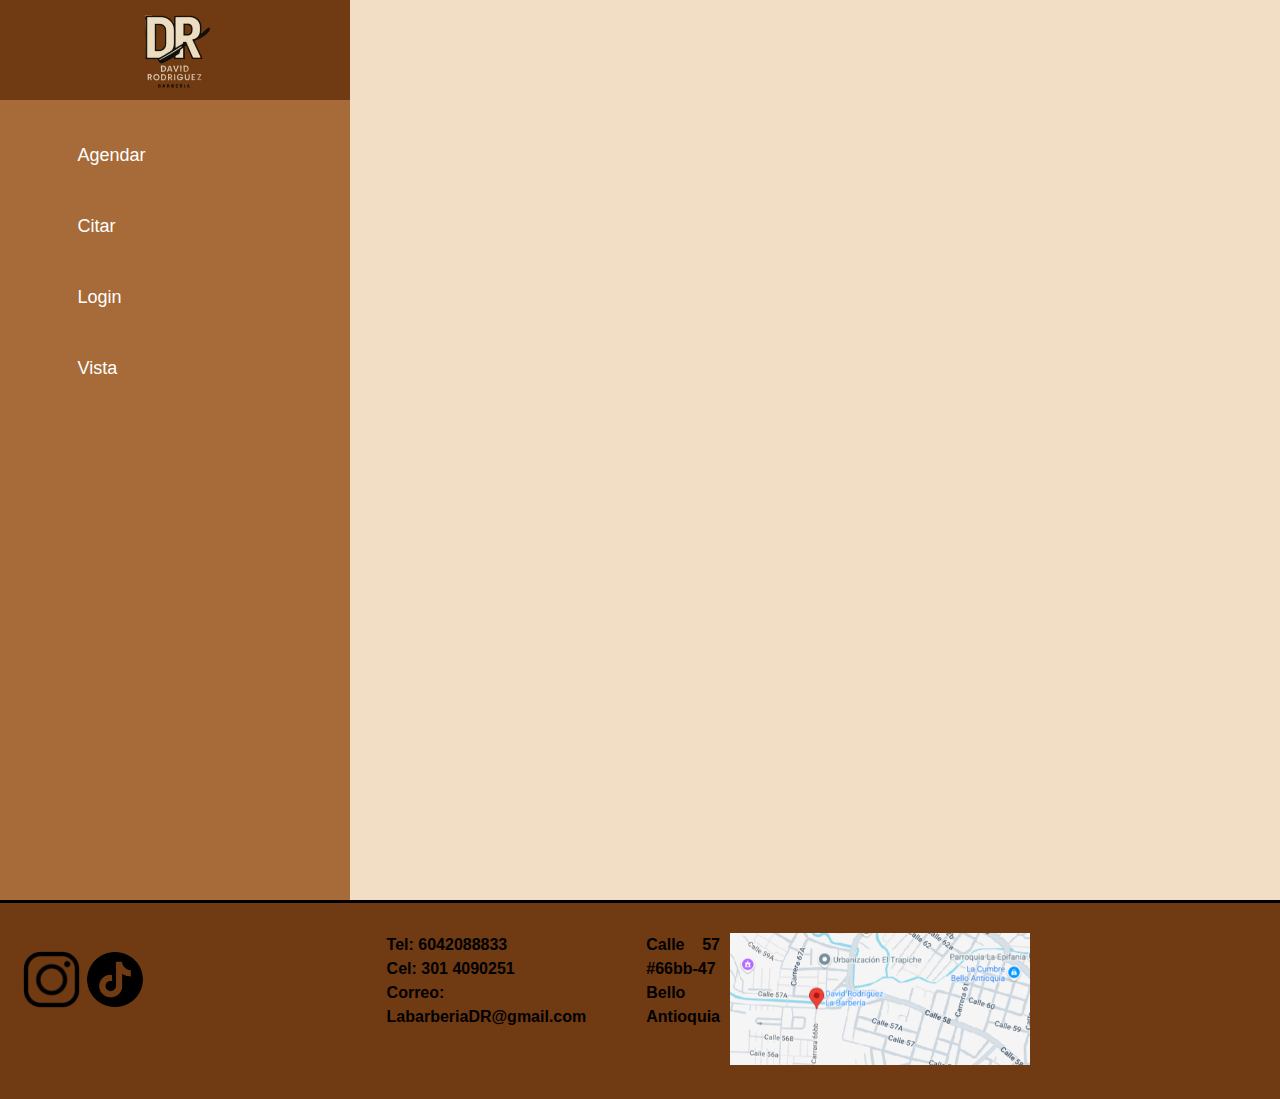
<file: PHPproyectoMo/index.html>
<!DOCTYPE html>
<html lang="es">
<head>
    <meta charset="UTF-8">
    <meta name="viewport" content="width=device-width, initial-scale=1.0">
    <title>Página de Inicio de Sesión</title>
    <link rel="stylesheet" href="./styles/stylesheet.css">
    <script src="./js/pages.js" defer></script>
    <?php include('index.php'); ?>
</head>
  <body>
    <!-- SIDEBAR -->

    <aside class="menu__sidebar">
        <div class="menu__brownsquare"></div>
        <img id="image" src="./images/Logo.png" class="menu__image" alt="Logo">
        <ul class="menu__list">
            <a aria-label="Agendar" class="menu__link">
                <li>Agendar</li>
            </a>
            <a aria-label="Citar" class="menu__link">
                <li>Citar</li>
            </a>
            <a href="./template/login.html" class="menu__link">
                <li>Login</li>
            </a>
            <a aria-label="Vista" class="menu__link">
                <li>Vista</li>
            </a>
        </ul>
    </aside>

<!-- MAIN -->
<main id='root'>
    
</main>
    <!-- FOOTER-->
 <!-- ------------------------------------------------------------------------------------------------------------------ -->
    <footer>
        <div class="footer">

            <nav class="footer-redes">
                    <a target="_blank" class="ig" href="https://www.instagram.com/labarberia_dr/?hl=es"> <img src="./images/ig.png"> </a>  
                    <a target="_blank" class="tito" href="https://www.tiktok.com/@labarberiadr"> <img src="./images/tittto.png"> </a> 
            </nav>

            <nav class="footer-Contacto">
                <ul>
                    <li class="footer-text"> Tel: 6042088833 </li>
                    <li class="footer-text"> Cel: 301 4090251 </li>
                    <li class="footer-text"> Correo: LabarberiaDR@gmail.com </li>
                </ul>
            </nav>

            <nav class="footer-Ubicacion">
                <ul>
                    <li class="footer-text"> Calle 57 #66bb-47</li>
                    <li class="footer-text"> Bello Antioquia</li>
                </ul>
                <li>
                    <a target="_blank" href="https://www.google.com/maps/place/David+Rodr%C3%ADguez-+La+Barber%C3%ADa/@6.3414378,-75.5703336,15z/data=!4m6!3m5!1s0x8e442fb27cb43ad3:0xe7d47a966ce8f0d5!8m2!3d6.3421657!4d-75.5710484!16s%2Fg%2F11g6b3t5qq?entry=ttu&g_ep=EgoyMDI1MDQyMi4wIKXMDSoASAFQAw%3D%3D"><img src="./images/Ubicacion.png"> </a>
                </li>
            </nav>

        </div>
    </footer>

    <!-- ASIDE2 -->
 <!-- ------------------------------------------------------------------------------------------------------------------ -->

  </body>

</html>
</file>
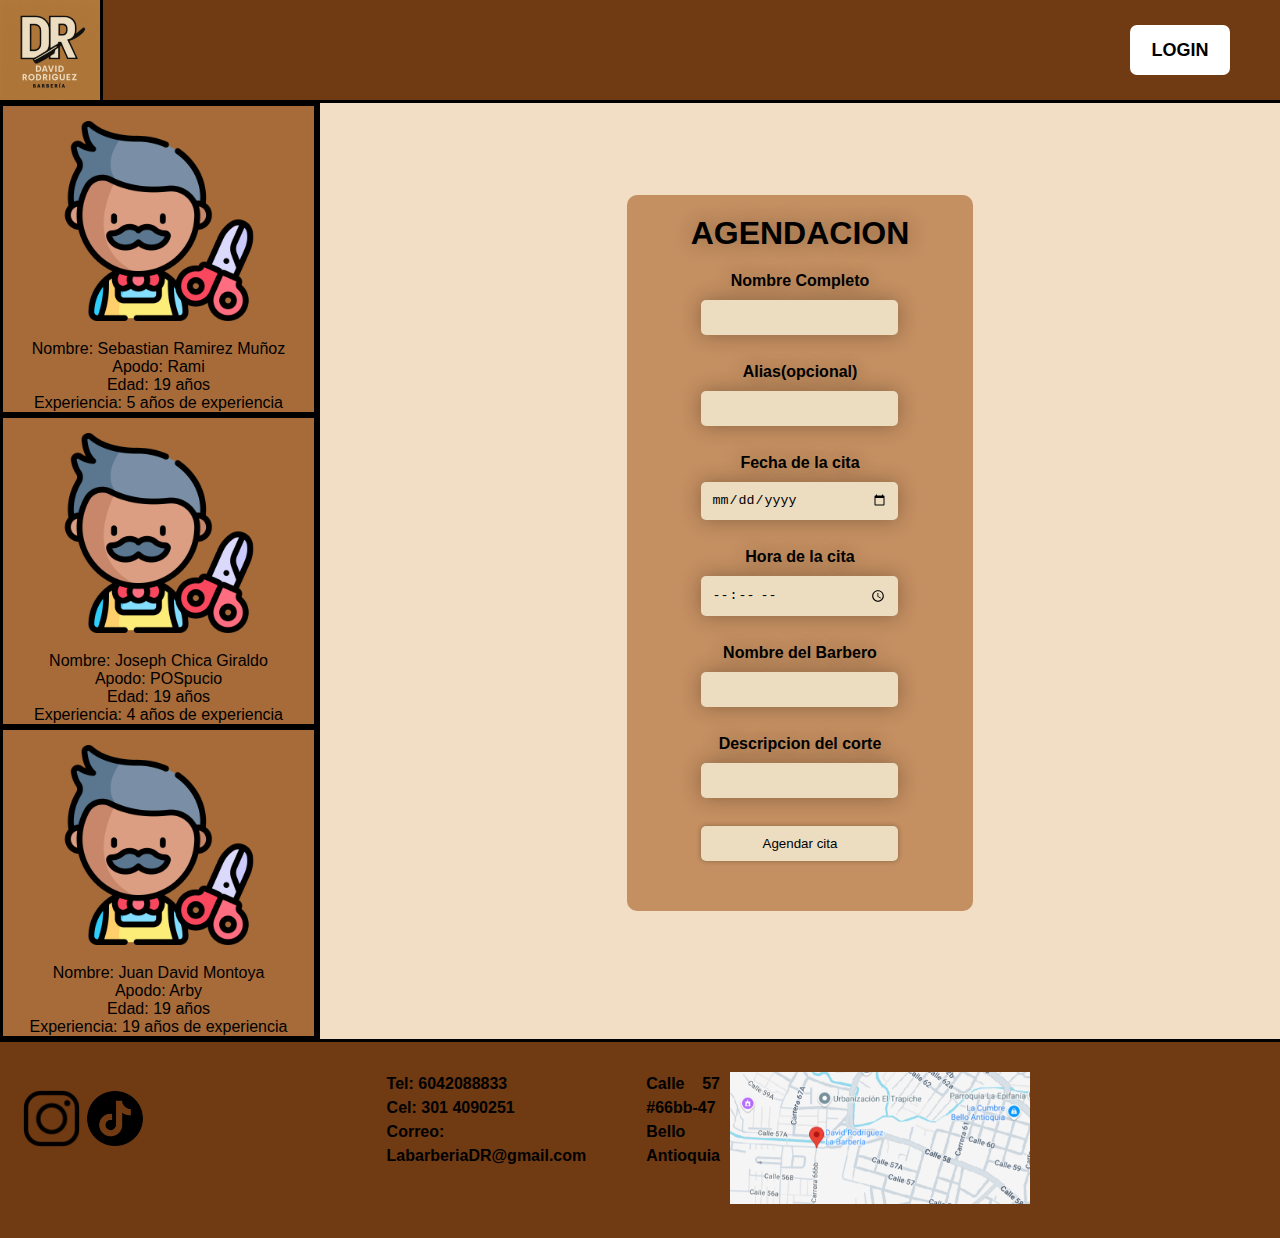
<file: template/index.html>
<!DOCTYPE html>
<html lang="es">
<head>
    <meta charset="UTF-8">
    <meta name="viewport" content="width=device-width, initial-scale=1.0">
    <title>Página de Inicio de Sesión</title>
    <link rel="stylesheet" href="../styles/stylesheet.css">
    
</head>
  <body>

    <!-- NAVBAR -->
 <!-- ------------------------------------------------------------------------------------------------------------------ -->
      <header>      
        <nav class="navbar">
            
               <!-- logo -->
                <a class="navbar-brand" href="#"> <img src="../images/Logo.png" alt="Logo"> </a>
                
                <!-- Barra derecha -->
                <ul class="navbar-nav">
                
                <!-- item login -->
                    <li class="nav-item">
                        <a href="login.html">LOGIN</a>
                    </li>
                 
        </nav>
      </header>

      <!-- ASIDE -->
 <!-- ------------------------------------------------------------------------------------------------------------------ -->
      <!-- Foto de los barberos con su respectiva informacion  -->
         <!-- Lista desordenada que contiene la pequeña descripcion del barbero 1-->
      <aside> 
        <ul class="barbero">
            <li>
                
                <ul class="Descripcion">
                    <li>
                        <img src="../images/Barbero.png">
                    </li>
                    <li>
                        Nombre: Sebastian Ramirez Muñoz
                    </li>
                    <li>
                        Apodo: Rami
                    </li>
                    <li>
                        Edad: 19 años
                    </li>
                    <li>
                        Experiencia: 5 años de experiencia
                    </li>
                </ul>
            </li>
  <!-- Lista desordenada que contiene la pequeña descripcion del barbero 2-->
            <li>
                <ul class="Descripcion">
                    <li>
                        <img src="../images/Barbero.png">
                    </li>
                    <li>
                        Nombre: Joseph Chica Giraldo
                    </li>
                    <li>
                        Apodo: POSpucio
                    </li>
                    <li>
                        Edad: 19 años
                    </li>
                    <li>
                        Experiencia: 4 años de experiencia
                    </li>
                </ul>
            </li>
<!-- Lista desordenada que contiene la pequeña descripcion del barbero 3-->                    
                <ul class="Descripcion">
                    <li>
                        <img src="../images/Barbero.png">
                    </li>
                    <li>
                        Nombre: Juan David Montoya
                    </li>
                    <li>
                        Apodo: Arby
                    </li>
                    <li>
                        Edad: 19 años
                    </li>
                    <li>
                        Experiencia: 19 años de experiencia
                    </li>
<!-- Lista desordenada que contiene la pequeña descripcion del barbero 1-->                    
                </ul>
            </li>
        </ul><!-- Lista desordenada que contiene las imagenes del abarbero junto con una pequeña descripcion  -->
    </aside>

 <!-- ------------------------------------------------------------------------------------------------------------------ -->
<!-- MAIN -->
<main>
    <div class="FormularioA">
        <h1 class="titulo">AGENDACION</h1>
        <div class="container-form">
        <form method="post">
                <label for="email">Nombre Completo</label>
                <input type="text" id="email" name="email" required>
                <br>

                <label for="text">Alias(opcional)</label>
                <input type="text" id="Alias" name="Alias">
                <br>

                <label for="date">Fecha de la cita</label>
                <input type="date" id="fecha" name="fecha" required>
                <br>

                <label for="time">Hora de la cita</label>
                <input type="time" id="hora" name="hora" required>
                <br>

                <label for="text">Nombre del Barbero</label>
                <input type="text" id="barbero" name="barbero" required>
                <br>

                <label for="text">Descripcion del corte</label>
                <input type="text" id="desc" name="desc" required>
                <br>
                

                <input id="submit-button" type="submit" value="Agendar cita" href="index.html">
                <!-- <button type="button">¿Olvidaste tu contraseña?</button> -->          
        </form>
        </div>   
    </div>
</main>
    <!-- FOOTER-->
 <!-- ------------------------------------------------------------------------------------------------------------------ -->
    <footer>
        <div class="footer">

            <nav class="footer-redes">
                    <a target="_blank" class="ig" href="https://www.instagram.com/labarberia_dr/?hl=es"> <img src="../images/ig.png"> </a>  
                    <a target="_blank" class="tito" href="https://www.tiktok.com/@labarberiadr"> <img src="../images/tittto.png"> </a> 
            </nav>

            <nav class="footer-Contacto">
                <ul>
                    <li class="footer-text"> Tel: 6042088833 </li>
                    <li class="footer-text"> Cel: 301 4090251 </li>
                    <li class="footer-text"> Correo: LabarberiaDR@gmail.com </li>
                </ul>
            </nav>

            <nav class="footer-Ubicacion">
                <ul>
                    <li class="footer-text"> Calle 57 #66bb-47</li>
                    <li class="footer-text"> Bello Antioquia</li>
                </ul>
                <li>
                    <a target="_blank" href="https://www.google.com/maps/place/David+Rodr%C3%ADguez-+La+Barber%C3%ADa/@6.3414378,-75.5703336,15z/data=!4m6!3m5!1s0x8e442fb27cb43ad3:0xe7d47a966ce8f0d5!8m2!3d6.3421657!4d-75.5710484!16s%2Fg%2F11g6b3t5qq?entry=ttu&g_ep=EgoyMDI1MDQyMi4wIKXMDSoASAFQAw%3D%3D"><img src="../images/Ubicacion.png"> </a>
                </li>
            </nav>

        </div>
    </footer>

    <!-- ASIDE2 -->
 <!-- ------------------------------------------------------------------------------------------------------------------ -->

  </body>

</html>
</file>
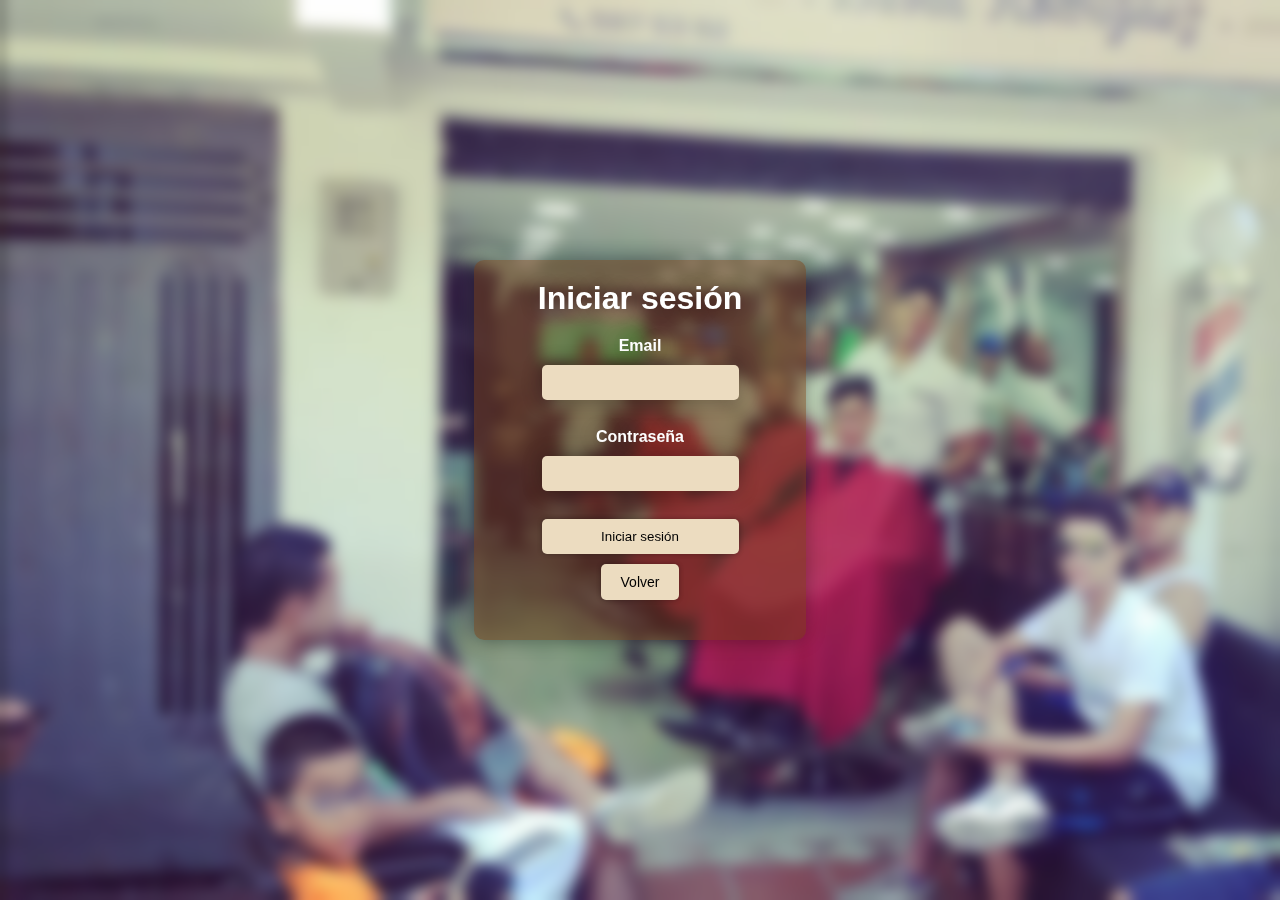
<file: template/login.html>
<!DOCTYPE html>
<html lang="es">
<head>
    <meta charset="UTF-8">
    <meta name="viewport" content="width=device-width, initial-scale=1.0">
    <link rel="stylesheet" href="../styles/login_style.css">
    <title>David Rodríguez: Barbería - Iniciar sesión</title>
</head>
<body background="../images/backgroundBarberia.png">
    <div class="container">
        <h1>Iniciar sesión</h1>
        <div class="container-form">
            <form action="index.html">
                <label for="email">Email</label>
                <input type="email" id="email" name="email" required>
                <br>
                <label for="password">Contraseña</label>
                <input type="password" id="password" name="password" required>
                <br>
                <input id="submit-button" type="submit" value="Iniciar sesión" href="index.html">
                <!-- <button type="button">¿Olvidaste tu contraseña?</button> -->
                <a class="volver"href="index.html">Volver</a>
            </form>
        </div>
    </div>
</body>
</html>
</file>
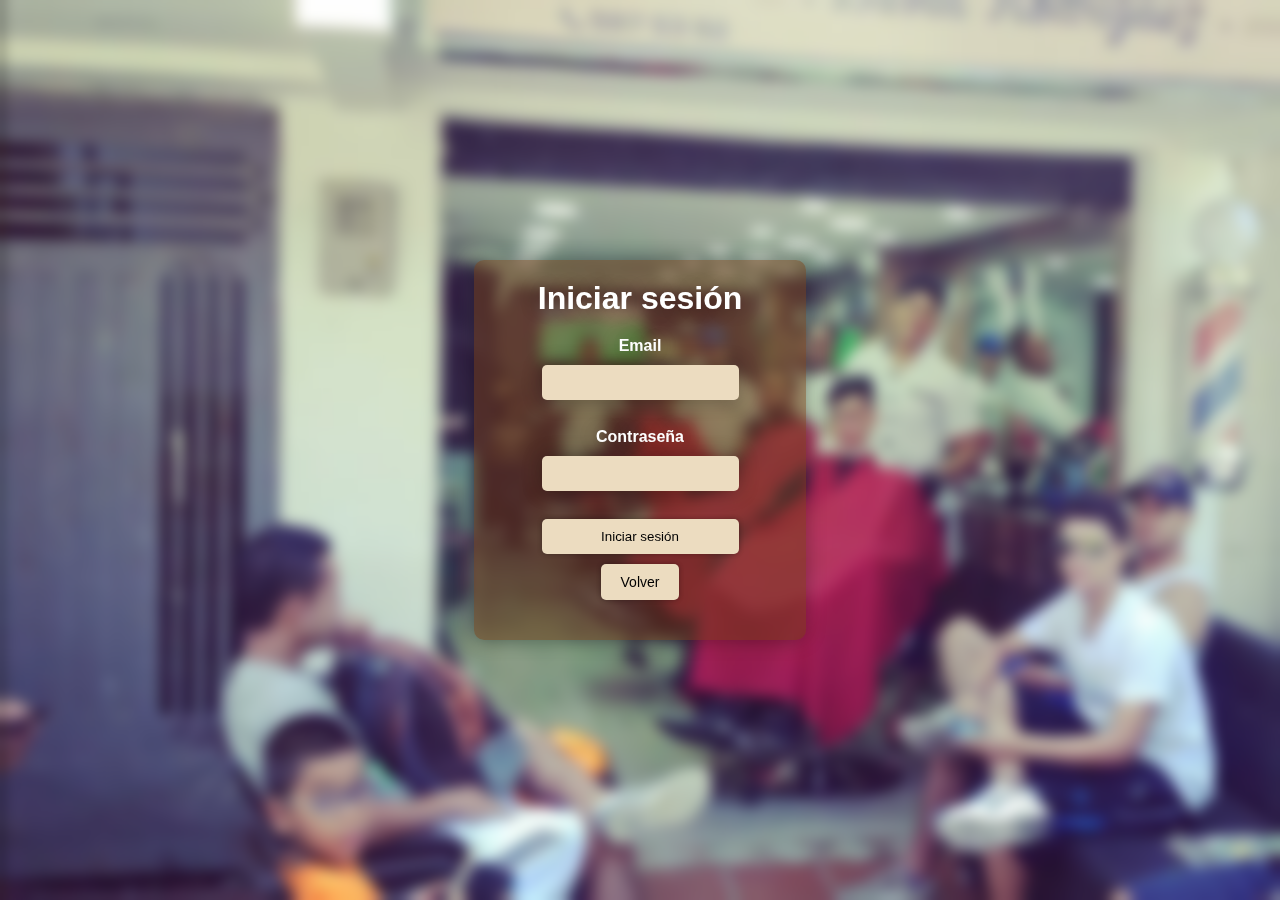
<file: PHPproyectoMo/template/login.html>
<!DOCTYPE html>
<html lang="es">
<head>
    <meta charset="UTF-8">
    <meta name="viewport" content="width=device-width, initial-scale=1.0">
    <link rel="stylesheet" href="../styles/login_style.css">
    <title>David Rodríguez: Barbería - Iniciar sesión</title>
</head>
<body background="../images/backgroundBarberia.png">
    <div class="container">
        <h1>Iniciar sesión</h1>
        <div class="container-form">
            <form action="./login.html">
                <label for="email">Email</label>
                <input type="email" id="email" name="email" required>
                <br>
                <label for="password">Contraseña</label>
                <input type="password" id="password" name="password" required>
                <br>
                <input id="submit-button" type="submit" value="Iniciar sesión" href="index.php">
                <!-- <button type="button">¿Olvidaste tu contraseña?</button> -->
                <a class="volver"href="../index.html">Volver</a>
            </form>
        </div>
    </div>
</body>
</html>
</file>
<file: styles/login_style.css>
*{
    margin: 0;
    padding: 0;
}

body{
    background-color: #703a12;
    background-size: cover;
    backdrop-filter: blur(7px);
    color: #fff;
    font-family: 'Segoe UI', Tahoma, Geneva, Verdana, sans-serif;
    display: flex;
    justify-content: center;
    align-items: center;
    height: 100vh;
    margin: 0;
    padding: 0;
}

.container{
    background-color: rgba(112 58 18 / 50%);
    border-radius: 10px;
    padding: 20px;
    padding-left: 5vw;
    padding-right: 5vw;
    box-shadow: 0 0 20px rgba(0, 0, 0, 0.3);
}

h1{
    text-shadow: 0 0 20px rgba(0, 0, 0, 0.3);
    text-align: center;
    margin-bottom: 20px;
}

.container-form{
    display: flex;
    flex-direction: column;
    align-items: center;
    margin-bottom: 20px;    
}

form{
    display: flex;
    flex-direction: column;
    align-items: center;
}

label{
    text-shadow: 0 0 20px rgba(0, 0, 0, 0.3);
    margin-bottom: 10px;
    font-weight: bold;
}

input{
    padding: 10px;
    margin-bottom: 10px;
    border-radius: 5px;
    border: none;    
    box-shadow: 0 0 20px rgba(0, 0, 0, 0.3);
    width: 100%;
    box-sizing: border-box;
    color: #000000;
    background-color: #ecdcc0;
}

button{
    padding: 10px 20px;
    border-radius: 5px;
    border: none;
    box-shadow: 0 0 5px rgba(0, 0, 0, 0.3);
    cursor: pointer;
    color: black;
    background-color: #ecdcc0;
    transition: background-color 0.3s ease;
    margin-bottom: 10px;
} 

button:hover{
    background-color: #703a12;
    text-decoration: underline;
    color: white;
}

.volver{
    background-color: #ecdcc0;
    font-size: 14px;
    display: inline-block;
    padding: 10px 20px;
    border-radius: 5px;
    border: none;
    box-shadow: 0 0 5px rgba(0, 0, 0, 0.3);
    cursor: pointer;
    text-decoration: none;
    transition: background-color 0.3s ease;
    color: black;
}

.volver:hover{
    background-color: #703a12;
    text-decoration: underline;
    color: white;
}

#submit-button{
    background-color: #ecdcc0;
    color: black;
    padding: 10px 20px;
    border-radius: 5px;
    border: none;
    box-shadow: 0 0 5px rgba(0, 0, 0, 0.3);
    cursor: pointer;
    transition: background-color 0.3s ease;
    margin-bottom: 10px;
}

#submit-button:hover{
    background-color: #703a12;
    text-decoration: underline;
    color:white;
}
</file>
<file: PHPproyectoMo/styles/login_style.css>
*{
    margin: 0;
    padding: 0;
}

body{
    background-color: #703a12;
    background-size: cover;
    backdrop-filter: blur(7px);
    color: #fff;
    font-family: 'Segoe UI', Tahoma, Geneva, Verdana, sans-serif;
    display: flex;
    justify-content: center;
    align-items: center;
    height: 100vh;
    margin: 0;
    padding: 0;
}

.container{
    background-color: rgba(112 58 18 / 50%);
    border-radius: 10px;
    padding: 20px;
    padding-left: 5vw;
    padding-right: 5vw;
    box-shadow: 0 0 20px rgba(0, 0, 0, 0.3);
}

h1{
    text-shadow: 0 0 20px rgba(0, 0, 0, 0.3);
    text-align: center;
    margin-bottom: 20px;
}

.container-form{
    display: flex;
    flex-direction: column;
    align-items: center;
    margin-bottom: 20px;    
}

form{
    display: flex;
    flex-direction: column;
    align-items: center;
}

label{
    text-shadow: 0 0 20px rgba(0, 0, 0, 0.3);
    margin-bottom: 10px;
    font-weight: bold;
}

input{
    padding: 10px;
    margin-bottom: 10px;
    border-radius: 5px;
    border: none;    
    box-shadow: 0 0 20px rgba(0, 0, 0, 0.3);
    width: 100%;
    box-sizing: border-box;
    color: #000000;
    background-color: #ecdcc0;
}

button{
    padding: 10px 20px;
    border-radius: 5px;
    border: none;
    box-shadow: 0 0 5px rgba(0, 0, 0, 0.3);
    cursor: pointer;
    color: black;
    background-color: #ecdcc0;
    transition: background-color 0.3s ease;
    margin-bottom: 10px;
} 

button:hover{
    background-color: #703a12;
    text-decoration: underline;
    color: white;
}

.volver{
    background-color: #ecdcc0;
    font-size: 14px;
    display: inline-block;
    padding: 10px 20px;
    border-radius: 5px;
    border: none;
    box-shadow: 0 0 5px rgba(0, 0, 0, 0.3);
    cursor: pointer;
    text-decoration: none;
    transition: background-color 0.3s ease;
    color: black;
}

.volver:hover{
    background-color: #703a12;
    text-decoration: underline;
    color: white;
}

#submit-button{
    background-color: #ecdcc0;
    color: black;
    padding: 10px 20px;
    border-radius: 5px;
    border: none;
    box-shadow: 0 0 5px rgba(0, 0, 0, 0.3);
    cursor: pointer;
    transition: background-color 0.3s ease;
    margin-bottom: 10px;
}

#submit-button:hover{
    background-color: #703a12;
    text-decoration: underline;
    color:white;
}
</file>
<file: PHPproyectoMo/styles/stylesheet.css>
/* Estilos básicos de reset */
* {
    margin: 0;
    padding: 0;
    box-sizing: border-box;
}
  
body {
    background-color: #f2dec4;
    font-family: Arial, sans-serif;
}

header{
    position: sticky;
    top: 0;
    width: 100%;
    z-index: 100;
    height: auto;
}

/* -- ------------------------------------------------------------------------------------------------------------------  */
main{
    font-family: 'Segoe UI', Tahoma, Geneva, Verdana, sans-serif;
    display: flex;
    justify-content: center;
    align-items: center;
    height: 100vh;
    margin: 0;
    padding: 0;
}

.FormularioA {
    background-color: #c48f61;
    border-radius: 16px;
    display: flex;
    flex-direction: row;
    justify-content: center;
    align-items: stretch;
    max-width: 950px; /* Aumenta el ancho máximo */
    margin: 40px auto;
    box-shadow: 0 4px 32px rgba(0,0,0,0.12);
    overflow: hidden;
}

.FormularioA img {
    height: 100%;
    width: 380px; /* Ajusta el ancho de la imagen */
    object-fit: cover;
    display: block;
}

label{
    text-shadow: 0 0 20px rgba(0, 0, 0, 0.3);
    margin-bottom: 10px;
    font-weight: bold;
}

.titulo{
    text-shadow: 0 0 20px rgba(0, 0, 0, 0.3);
    text-align: center;
    margin-bottom: 20px;
}

#submit-button{
    background-color: #ecdcc0;
    color: #703a12;
    padding: 10px 20px;
    border-radius: 5px;
    border: none;
    box-shadow: 0 0 5px rgba(0, 0, 0, 0.15);
    cursor: pointer;
    transition: background-color 0.3s;
    font-weight: bold;
    font-size: 1rem;
    margin-bottom: 10px;
    width: 100%;
    max-width: 260px;
}

#submit-button:hover {
    background-color: #c48f61;
    color: #fff;
}

/* -- ------------------------------------------------------------------------------------------------------------------  */

footer{
    position: relative;
    bottom: 0;
    display: flex;
    text-align: justify;
    background-color: #703a12;
    width: 100%;
    height: auto;
    margin: 0;
    padding: 0;
    border-top-width: 3px;
    border-color: #000000;
    border-top-style: solid;
    list-style: none;
}

.footer{
    display: flex;
    width: 100%;
    margin-top: 30px;
    margin-bottom: 30px;
    justify-content: center;
    flex-direction: row;
}

.footer-Contacto{
    display: flex;
    justify-content: left;
    list-style: none;
    width: 50%;
    margin-left: 250px;
    margin-right: 50px;
}

.footer-Ubicacion{
    display: flex;
    justify-content: right;
    list-style: none;
    margin-left: 10px;
    width: 50%;
    margin-right: 250px;
}

.footer-Contacto ul{
    list-style: none;
}
.footer-Ubicacion ul{
    list-style: none;
}

.footer-text{
    font-weight: bold;
    margin: auto;
    justify-content: center;
    line-height: 1.5;
}

.footer-Ubicacion img{
    width: 300px;
    height: auto;
    margin-left: 10px;
}

.footer-redes{
    display: flex;
    list-style: none;
    flex-direction: row;
    justify-content: space-between;
    margin-left: 10px;
}

.ig img{
    list-style: none;
    height: auto; 
    width: 100%; 
    max-width: 200px; 
    max-height: 200px;
    margin-top: 15px;
    margin-bottom: 15px;
    margin-left: 10px;
}

.face img{
    list-style: none;
    height: auto; 
    width: 100%; 
    max-width: 200px; 
    max-height: 200px;
    margin-top: 15px;
    margin-bottom: 15px;
    margin-left: 10px;
}

.tito img{
    list-style: none;
    height: auto; 
    width: 100%; 
    max-width: 200px; 
    max-height: 200px;
    margin-top: 15px;
    margin-bottom: 15px;
    margin-left: 10px;
}

.menu__sidebar{
    position: fixed;
    display: flex;
    flex-direction: column;
    top: 0;
    left: -250px;
    width: 350px;
    height: 100vh;
    transition: all 0.5s ease-in-out;
    background: #a66b38;
}
.menu__sidebar:hover{
    left: 0;
    transition: all 0.5s ease-in-out;
}

.menu__sidebar:hover > .menu__image{
    align-self: center;
    transition: all 0.5s ease-in-out;
}

.menu__main{
    background-color: #703a12;
}
.menu__image{
    align-self: flex-end;
    width: 100px;
    transition: all 0.5s ease-in-out;
    background-color: #703a12;
    margin-bottom: 20px;
}

.menu__brownsquare{
    background-color: #703a12;
    width: 100%;
    height: 100px;
    position: absolute;
    top: 0;
    left: 0;
    z-index: -1;
}

.menu__sidebar > ul {
    list-style: none;
}
.menu__link {
    font-size: large;
    font-weight: 100;
    text-decoration: none;
    color:white;
    background-color: #a66b38;
    display: block;
    height: auto;
    width: 80%;
    text-align: left;
    padding: 15px 60px;
    margin: 10px 0;
    margin-left: 5%;
    margin-bottom: 20px;
}

button.menu__link{
  font-size: large;
  font-weight: 100;
  text-decoration: none;
  color:white;
  background-color: #a66b38;
  display: block;
  height: auto;
  width: 80%;
  border: none;
  text-align: left;
  padding: 15px 60px;
  margin: 10px 0;
  margin-left: 5%;
  margin-bottom: 20px;
}

.menu__link:hover {
    border-radius: 7px;
    font-weight: bolder;
    cursor: pointer;
    font-style: oblique;
    background-color: #703a12;
}

/* --- Estilos personalizados para el formulario de citas --- */
.container-form {
    display: flex;
    flex-direction: column;
    align-items: center;
    justify-content: center;
    width: 100%;
    max-width: 320px;
    padding: 32px 24px;
    background: transparent;
}

.FormularioA form {
    width: 100%;
}

.FormularioA label {
    width: 100%;
    text-align: left;
    margin-bottom: 4px;
    font-weight: bold;
    font-size: 1.05rem;
}

.FormularioA input[type="text"],
.FormularioA input[type="date"],
.FormularioA input[type="time"],
.FormularioA input[type="number"],
.FormularioA select {
    width: 100%;
    max-width: 260px;
    min-width: 120px;
    margin-bottom: 16px;
    padding: 10px 12px;
    border-radius: 6px;
    border: none;
    box-shadow: 0 0 10px rgba(0,0,0,0.10);
    color: #000;
    background-color: #ecdcc0;
    font-size: 1rem;
    transition: background-color 0.3s, box-shadow 0.3s;
    box-sizing: border-box;
    outline: none;
    display: block;
}

.FormularioA select {
    appearance: none;
    -webkit-appearance: none;
    -moz-appearance: none;
    background-image: url("data:image/svg+xml;charset=UTF-8,<svg width='16' height='16' fill='gray' xmlns='http://www.w3.org/2000/svg'><path d='M4 6l4 4 4-4'/></svg>");
    background-repeat: no-repeat;
    background-position: right 12px center;
    background-size: 18px 18px;
    cursor: pointer;
}

.FormularioA input[type="text"]:focus,
.FormularioA input[type="date"]:focus,
.FormularioA input[type="time"]:focus,
.FormularioA input[type="number"]:focus,
.FormularioA select:focus {
    outline: 2px solid #a66b38;
    background-color: #f7e8c7;
    box-shadow: 0 0 0 2px #c48f61;
}
</file>
<file: styles/stylesheet.css>
/* Estilos básicos de reset */
* {
    margin: 0;
    padding: 0;

    box-sizing: border-box;
  }
  
  body {
    background-color: #f2dec4;
    font-family: Arial, sans-serif;
  }

  header{
    position: sticky;
    top: 0;
    width: 100%;
    z-index: 100;
    height: auto;
  }
  
  /* ------------------------------------------------------------------------------------------------------------------ */

  /* Estilos de la barra de navegación */

  .navbar {
    background-color: #703a12;
    padding:0;
    display: flex;
    border-bottom-width: 3px;
    border-color: #000000;
    border-bottom-style: solid;
  }
  
  
  
  .navbar-brand {
    display: flex;
    margin-left: 0;
    border-right-width: 3px;
    border-right-style: solid;
    border-right-color: #000000;


  }
  
  /* Estilos del menú de navegación */
  .navbar-nav {
    margin: 0 auto;
    padding: 0;
    width: 100%;
    max-width: auto;
    margin: 0 auto;
    display: flex;
    justify-content: right;
    align-items: center;
    display: flex;
    list-style: none;
  }
  

  .nav-item {
    margin-left: 0.10vw;
    position: relative;
  }
  

  .nav-item a {
    font-size: large;
    align-content: center;
    text-align: center;
    height: 50px;
    width: 100px;
    font-weight: bold;
    cursor: pointer;
    background-color: rgb(255, 255, 255);
    color: #000000;
    text-decoration: none;
    padding: 0.5rem;
    margin-right: 50px;
    display: block;
    transition: 0.3s;
    border-radius: 7px;
  }

  .nav-item a:hover{
    background-color: bisque ;
  }

  /* -- ------------------------------------------------------------------------------------------------------------------  */

  .barbero img{
    list-style: none;
    height: auto; 
    width: 100%; 
    max-width: 200px; 
    max-height: 200px;
    margin-top: 15px;
    margin-bottom: 15px;
}

aside{
    position: relative;
    top: 0;
    background-color: #a66b38;
    float: left;
    width: 25%;
    height: auto;
    margin: 0;
    border-right-width: 3px;
    border-color: #000000;
    border-right-style: solid;
}

.Descripcion {
    list-style: none;
    text-align: justify;
    margin: auto;
    border: #000000;
    border-style: solid;
    text-align: center;
}

  /* -- ------------------------------------------------------------------------------------------------------------------  */
main{
  font-family: 'Segoe UI', Tahoma, Geneva, Verdana, sans-serif;
  display: flex;
  justify-content: center;
  align-items: center;
  height: 100vh;
  margin: 0;
  padding: 0;
}


.FormularioA{
  background-color: #c48f61 ;
  border-radius: 10px;
    padding: 20px;
    padding-left: 5vw;
    padding-right: 5vw;
    
}

form{
  display: flex;
  flex-direction: column;
  align-items: center;
}

label{
  text-shadow: 0 0 20px rgba(0, 0, 0, 0.3);
  margin-bottom: 10px;
  font-weight: bold;
}

input{
  padding: 10px;
  margin-bottom: 10px;
  border-radius: 5px;
  border: none;    
  box-shadow: 0 0 20px rgba(0, 0, 0, 0.3);
  width: 100%;
  box-sizing: border-box;
  color: #000000;
  background-color: #ecdcc0;
}

.container-form{
  display: flex;
  flex-direction: column;
  align-items: center;
  margin-bottom: 20px;    
}

.titulo{
  text-shadow: 0 0 20px rgba(0, 0, 0, 0.3);
  text-align: center;
  margin-bottom: 20px;
}

#submit-button{
  background-color: #ecdcc0;
  color: black;
  padding: 10px 20px;
  border-radius: 5px;
  border: none;
  box-shadow: 0 0 5px rgba(0, 0, 0, 0.3);
  cursor: pointer;
  transition: background-color 0.3s ease;
  margin-bottom: 10px;
}


  /* -- ------------------------------------------------------------------------------------------------------------------  */

footer{
  position: relative;
  bottom: 0;
  display: flex;
  text-align: justify;
  background-color: #703a12;
  width: 100%;
  height: auto;
  margin: 0;
  padding: 0;
  border-top-width: 3px;
  border-color: #000000;
  border-top-style: solid;
  list-style: none;
  
}

.footer{
  display: flex;
  width: 100%;
  margin-top: 30px;
  margin-bottom: 30px;
  justify-content: center;
  flex-direction: row;
}

.footer-Contacto{
  display: flex;
  justify-content: left;
  list-style: none;
  width: 50%;
  margin-left: 250px;
  margin-right: 50px;
}

.footer-Ubicacion{
  display: flex;
  justify-content: right;
  list-style: none;
  margin-left: 10px;
  width: 50%;
  margin-right: 250px;
}

.footer-Contacto ul{
  list-style: none;
}
.footer-Ubicacion ul{
  list-style: none;
}

.footer-text{
  font-weight: bold;
  margin: auto;
  justify-content: center;
  line-height: 1.5;
}

.footer-Ubicacion img{
  width: 300px;
  height: auto;
  margin-left: 10px;
}

.footer-redes{
  display: flex;
  list-style: none;
  flex-direction: row;
  justify-content: space-between;
  margin-left: 10px;
}

.ig img{
  list-style: none;
  height: auto; 
  width: 100%; 
  max-width: 200px; 
  max-height: 200px;
  margin-top: 15px;
  margin-bottom: 15px;
  margin-left: 10px;
}

.face img{
  list-style: none;
  height: auto; 
  width: 100%; 
  max-width: 200px; 
  max-height: 200px;
  margin-top: 15px;
  margin-bottom: 15px;
  margin-left: 10px;
}

.tito img{
  list-style: none;
  height: auto; 
  width: 100%; 
  max-width: 200px; 
  max-height: 200px;
  margin-top: 15px;
  margin-bottom: 15px;
  margin-left: 10px;
}

/* -- ------------------------------------------------------------------------------------------------------------------  */

/* --------------------- RESPONSIVE DESIGN --------------------- */

/* Tablets */
@media (max-width: 1024px) {
  aside {
    width: 100%;
    float: none;
    border-right: none;
    border-bottom: 3px solid #000;
    display: flex;
    flex-direction: row;
    flex-wrap: wrap;
    justify-content: center;
  }

  .Descripcion {
    width: 45%;
    margin: 10px;
    list-style: none;
  }

  main {
    height: auto;
    padding: 20px;
  }

  .footer {
    flex-direction: column;
    align-items: center;
    text-align: center;
  }

  .footer-Contacto,
  .footer-Ubicacion {
    margin: 10px;
    width: auto;
    justify-content: center;
  }

  .footer-Ubicacion img {
    width: 100px;
  }
  .footer-Contacto ul{
    list-style: none;
  }
  .footer-Ubicacion ul{
    list-style: none;
  }
}


/* Moviles */

@media (max-width: 768px) {
  .navbar {
    flex-direction: column;
    align-items: center;

  }

.navbar-brand {
  display: flex;
  margin: 5px;
  border-right: none;
  }

  .navbar-nav {
    flex-direction: column;
    align-items: center;
  }

  .nav-item a {
    margin-right: 0;
    margin-bottom: 10px;
    width: 80vw;
  }

  aside {
    flex-direction: column;
    align-items: center;
  }

  .Descripcion {
    width: 90%;
    list-style: none;
  }

  .FormularioA {
    width: 90%;
    padding: 10px;
  }

  form {
    width: 100%;
  }

  input {
    font-size: 1rem;
  }

  .footer {
    flex-direction: column;
  }

  .footer-redes,
  .footer-Contacto,
  .footer-Ubicacion {
    width: 100%;
    justify-content: center;
    text-align: center;
  }

  .footer-Ubicacion img {
    width: 150px;
  }

  .ig img,
  .tito img {
    max-width: 100px;
    max-height: 100px;
  }
  .footer-Contacto ul{
    list-style: none;
  }
  .footer-Ubicacion ul{
    list-style: none;
  }
}
</file>
